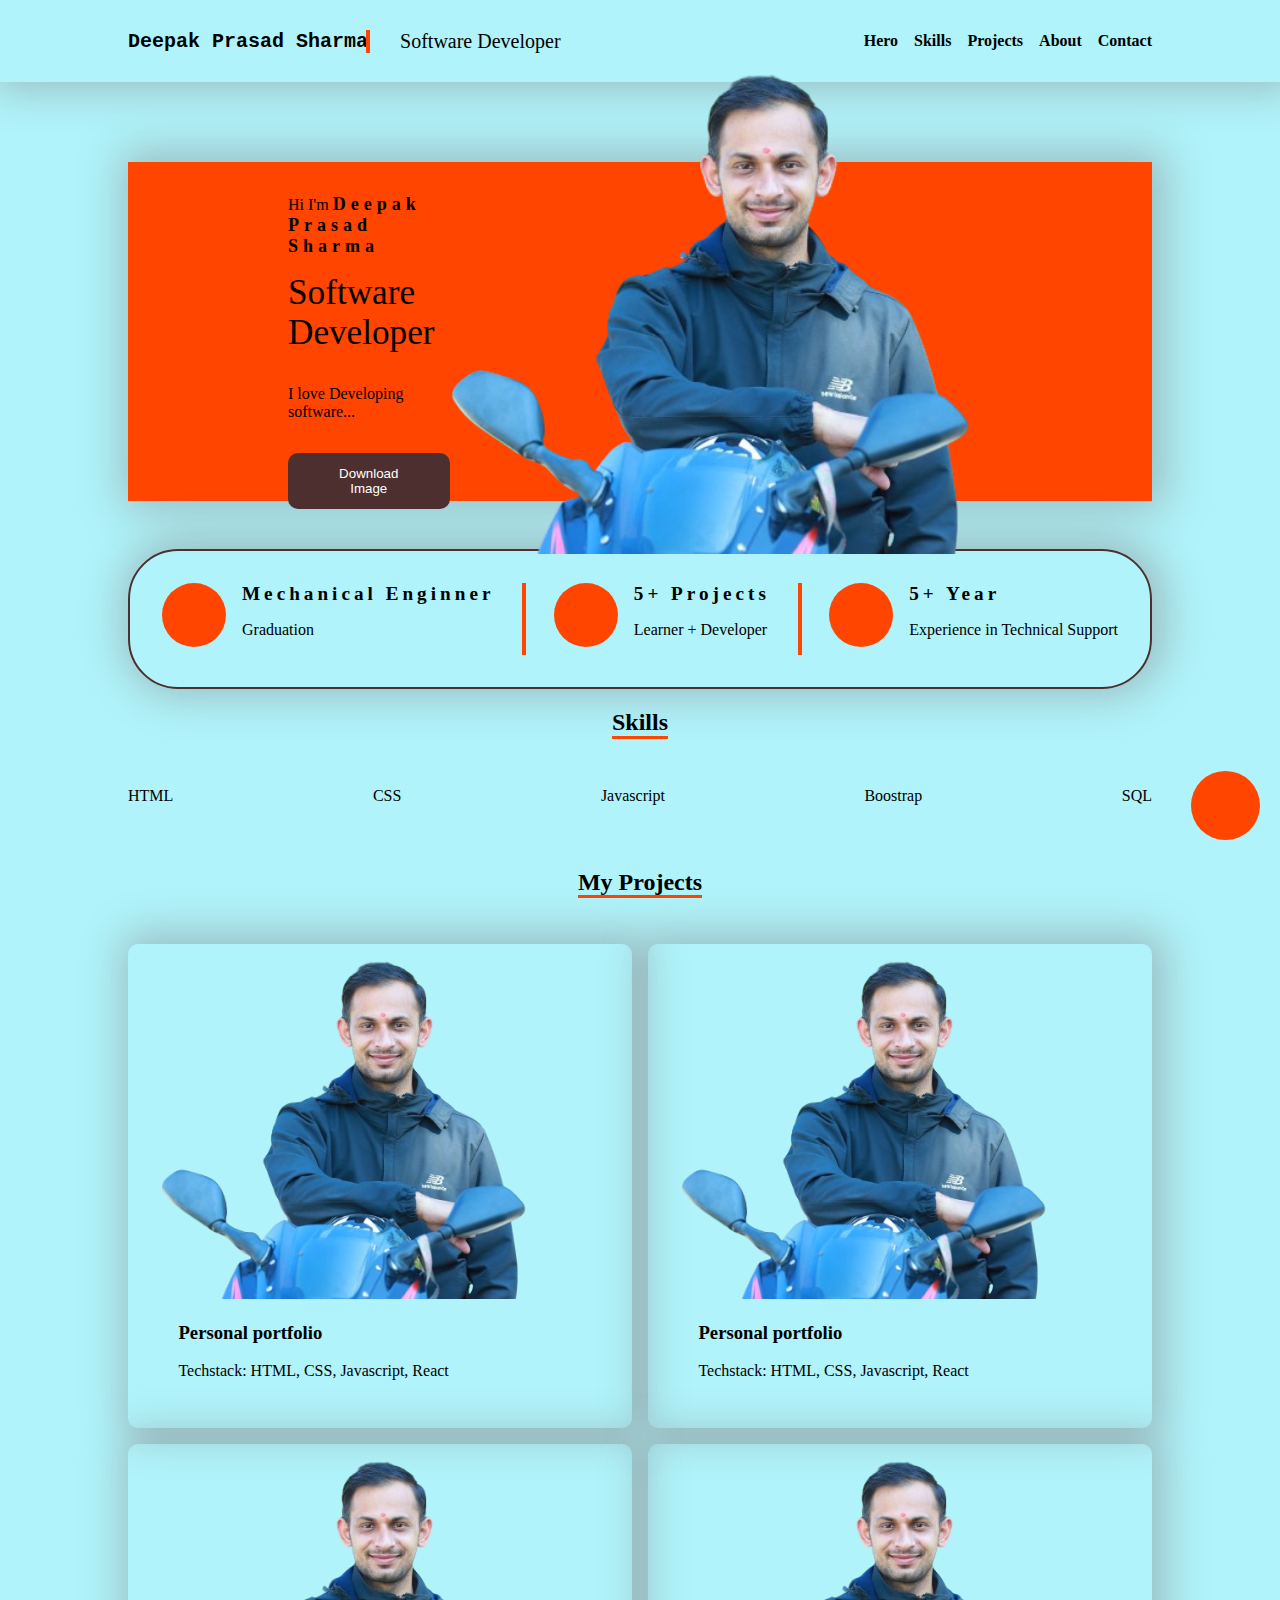
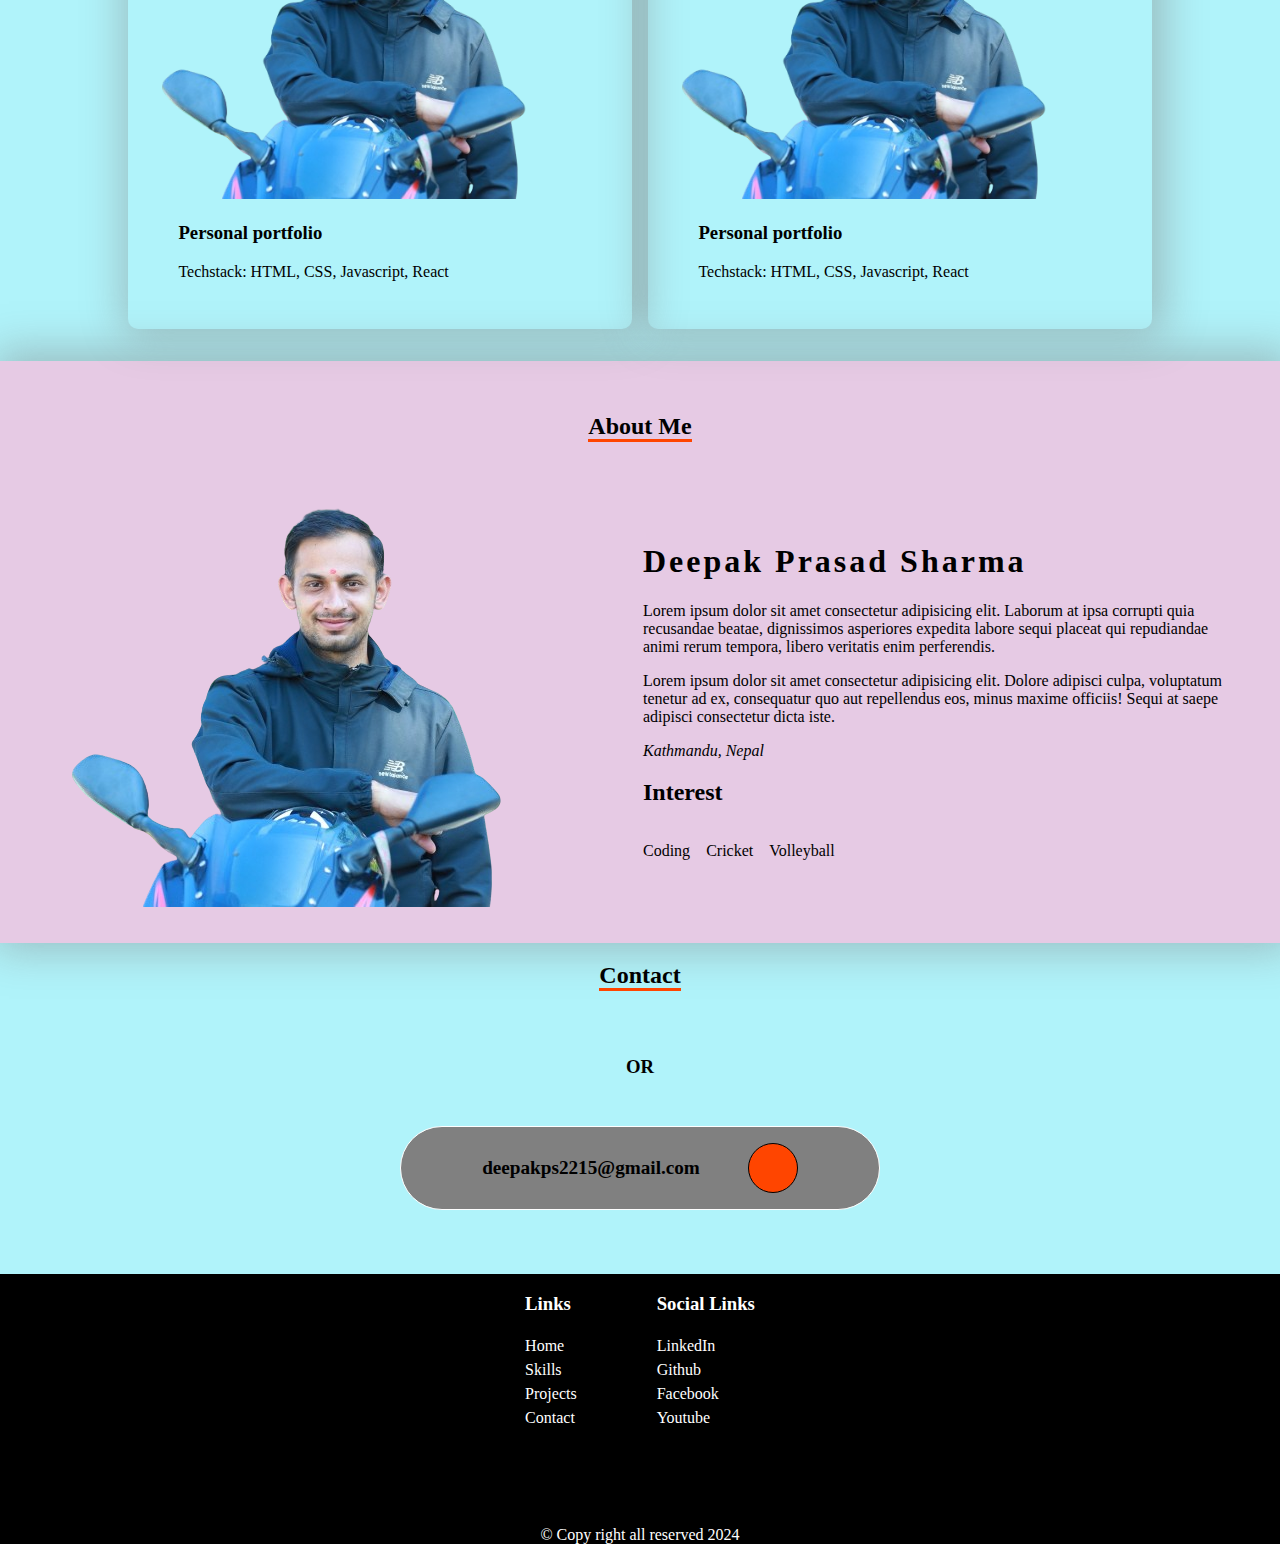
<file: index.html>
<!DOCTYPE html>
<html lang="en">
  <head>
    <meta charset="UTF-8" />
    <meta http-equiv="X-UA-Compatible" content="IE=edge" />
    <meta name="viewport" content="width=device-width, initial-scale=1.0" />
    <title>Deepak official website</title>
    <link rel="stylesheet" href="./styles.css" />
    <link
      rel="stylesheet"
      href="https://cdnjs.cloudflare.com/ajax/libs/font-awesome/6.5.2/css/all.min.css"
      integrity="sha512-SnH5WK+bZxgPHs44uWIX+LLJAJ9/2PkPKZ5QiAj6Ta86w+fsb2TkcmfRyVX3pBnMFcV7oQPJkl9QevSCWr3W6A=="
      crossorigin="anonymous"
      referrerpolicy="no-referrer"
    />

    <link rel="preconnect" href="https://fonts.googleapis.com" />
    <link rel="preconnect" href="https://fonts.gstatic.com" crossorigin />
    <link
      href="https://fonts.googleapis.com/css2?family=Montserrat:ital,wght@0,100..900;1,100..900&display=swap"
      rel="stylesheet"
    />
  </head>
  <body>
    <!-- dark mode toggle -->
    <input type="checkbox" name="checked" id="darkMode" />

    <div class="wrapper montserrat">
      <label for="darkMode">
        <i class="fa-solid fa-circle-half-stroke"></i>
      </label>
      <!-- nav bar section  -->
      <header>
        <div class="header container flex">
          <div class="logo flex">
            <div>Deepak Prasad Sharma</div>
            <div class="line">Software Developer</div>
          </div>
          <label for="scroll">
            <i class="fa-solid fa-bars"></i>
          </label>

          <input type="checkbox" id="scroll" />
          <div class="menu">
            <ul class="flex navigation">
              <li><a href="#hero">Hero</a></li>
              <li><a href="#skills">Skills</a></li>
              <li><a href="#projects">Projects</a></li>
              <li><a href="#about-me">About</a></li>
              <li><a href="#contact">Contact</a></li>
            </ul>
          </div>
        </div>
      </header>

      <!-- hero section starting -->
      <section class="hero-section container" id="hero">
        <div class="grid hero">
          <div class="left flex">
            <div>Hi I'm <span>Deepak Prasad Sharma</span></div>
            <div class="tag">Software Developer</div>
            <p>I love Developing software...</p>
            <div>
              <a href="" download>
                <button>
                  Download Image <i class="fa-solid fa-download"></i>
                </button>
              </a>
            </div>
          </div>
          <div class="right flex">
            <img src="/images/dps25.png" alt="deepak" />
          </div>
        </div>
      </section>

      <!-- banner section starting  -->
      <section class="flex banner container">
        <div class="flex info-content">
          <div class="flex flex-center icon-container">
            <i class="fa-solid fa-award"></i>
          </div>
          <div>
            <span>Mechanical Enginner</span>
            <p>Graduation</p>
          </div>
        </div>
        <div class="info-divider"></div>

        <div class="flex info-content">
          <div class="flex-center icon-container">
            <i class="fa-solid fa-award"></i>
          </div>
          <div>
            <span>5+ Projects</span>
            <p>Learner + Developer</p>
          </div>
        </div>
        <div class="info-divider"></div>

        <div class="flex info-content">
          <div class="flex-center icon-container">
            <i class="fa-solid fa-award"></i>
          </div>
          <div>
            <span>5+ Year</span>
            <p>Experience in Technical Support</p>
          </div>
        </div>
      </section>

      <!-- skills section starting  -->
      <div class="skills" id="skills">
        <h2 class="title flex-center">
          <span>Skills</span>
        </h2>
        <div class="container flex skills-container">
          <div>
            <i class="fa-brands fa-html5" style="color: orange"></i>
            <span>HTML</span>
          </div>
          <div>
            <i class="fa-brands fa-css3-alt" style="color: blue"></i>
            <span>CSS</span>
          </div>
          <div>
            <i class="fa-brands fa-js"></i>
            <span>Javascript</span>
          </div>
          <div>
            <i class="fa-brands fa-bootstrap"></i>
            <span>Boostrap</span>
          </div>
          <div>
            <i class="fa-solid fa-database"></i>
            <span>SQL</span>
          </div>
        </div>
      </div>

      <!-- project section starting  -->
      <section class="projects container" id="projects">
        <h2 class="title">
          <span>My Projects</span>
        </h2>

        <div class="grid project-container">
          <div class="project-card">
            <div class="top">
              <img src="./images/dps25.png" alt="" width="100%" />
            </div>
            <div class="bottom container">
              <div class="links">
                <a href=""><i class="fa-brands fa-github"></i></a>

                <a href="">
                  <i class="fa-brands fa-chrome"></i>
                </a>
              </div>
              <h3>Personal portfolio</h3>
              <p>Techstack: HTML, CSS, Javascript, React</p>
            </div>
          </div>
          <div class="project-card">
            <div class="top">
              <img src="./images/dps25.png" alt="" width="100%" />
            </div>
            <div class="bottom container">
              <div class="links">
                <a href=""><i class="fa-brands fa-github"></i></a>

                <a href="">
                  <i class="fa-brands fa-chrome"></i>
                </a>
              </div>
              <h3>Personal portfolio</h3>
              <p>Techstack: HTML, CSS, Javascript, React</p>
            </div>
          </div>
          <div class="project-card">
            <div class="top">
              <img src="./images/dps25.png" alt="" width="100%" />
            </div>
            <div class="bottom container">
              <div class="links">
                <a href=""><i class="fa-brands fa-github"></i></a>

                <a href="">
                  <i class="fa-brands fa-chrome"></i>
                </a>
              </div>
              <h3>Personal portfolio</h3>
              <p>Techstack: HTML, CSS, Javascript, React</p>
            </div>
          </div>

          <div class="project-card">
            <div class="top">
              <img src="./images/dps25.png" alt="" width="100%" />
            </div>
            <div class="bottom container">
              <div class="links">
                <a href=""><i class="fa-brands fa-github"></i></a>

                <a href="">
                  <i class="fa-brands fa-chrome"></i>
                </a>
              </div>
              <h3>Personal portfolio</h3>
              <p>Techstack: HTML, CSS, Javascript, React</p>
            </div>
          </div>
        </div>
      </section>

      <!-- about me section starting  -->
      <section class="about" id="about-me">
        <h2 class="title">
          <span>About Me</span>
        </h2>
        <div class="about-me flex flex-center">
          <div>
            <img src="./images/dps25.png" alt="deepak" />
          </div>
          <div class="name">
            <h1>Deepak Prasad Sharma</h1>
            <p>
              Lorem ipsum dolor sit amet consectetur adipisicing elit. Laborum
              at ipsa corrupti quia recusandae beatae, dignissimos asperiores
              expedita labore sequi placeat qui repudiandae animi rerum tempora,
              libero veritatis enim perferendis.
            </p>
            <p>
              Lorem ipsum dolor sit amet consectetur adipisicing elit. Dolore
              adipisci culpa, voluptatum tenetur ad ex, consequatur quo aut
              repellendus eos, minus maxime officiis! Sequi at saepe adipisci
              consectetur dicta iste.
            </p>
            <address>Kathmandu, Nepal</address>
            <div class="interest">
              <h2>Interest</h2>
              <div class="extra-cur flex">
                <p>Coding</p>
                <p>Cricket</p>
                <p>Volleyball</p>
              </div>
            </div>
          </div>
        </div>
      </section>

      <!-- Contact section  -->
      <section class="contact" id="contact">
        <h2 class="title">
          <span>Contact</span>
        </h2>

        <div class="flex social flex-center">
          <a
            href="https://www.linkedin.com/in/deepak-sharma-91b59420b/"
            title="Linkdin"
            ><i class="fa-brands fa-linkedin"></i
          ></a>
          <a href="" title="Github"><i class="fa-brands fa-github"></i></a>
          <a
            href="https://www.youtube.com/channel/UC_1MUM614QEoY8SjqNEzpTg"
            title="YouTube"
            ><i class="fa-brands fa-youtube"></i
          ></a>
          <a href="https://www.facebook.com/guru.sharma.9699" title="FaceBook"
            ><i class="fa-brands fa-square-facebook"></i
          ></a>
        </div>
        <h3 class="title">OR</h3>

        <div class="flex-center">
          <a href="" class="email-section flex-center">
            <span>deepakps2215@gmail.com</span>
            <div class="email-icon flex-center">
              <i class="fa-solid fa-paper-plane"></i>
            </div>
          </a>
        </div>
      </section>

      <!-- Footer section  -->
      <footer class="flex-center">
        <div class="top flex">
          <div class="links">
            <h3>Links</h3>
            <ul>
              <li><a href="#hero">Home</a></li>
              <li><a href="#skills">Skills</a></li>
              <li><a href="#projects">Projects</a></li>
              <li><a href="#contact">Contact</a></li>
            </ul>
          </div>
          <div class="socials">
            <h3>Social Links</h3>
            <ul>
              <li>
                <a href="https://www.linkedin.com/in/deepak-sharma-91b59420b/"
                  >LinkedIn</a
                >
              </li>
              <li><a href="#">Github</a></li>
              <li>
                <a href="https://www.facebook.com/guru.sharma.9699">Facebook</a>
              </li>
              <li>
                <a
                  href="https://www.youtube.com/channel/UC_1MUM614QEoY8SjqNEzpTg"
                  >Youtube</a
                >
              </li>
            </ul>
          </div>
        </div>
        <div class="bottom">&copy; Copy right all reserved 2024</div>
      </footer>

      <a href="#hero">
        <div class="goUp flex-center">
          <i class="fa-solid fa-chevron-up"></i>
        </div>
      </a>
    </div>
  </body>
</html>
</file>
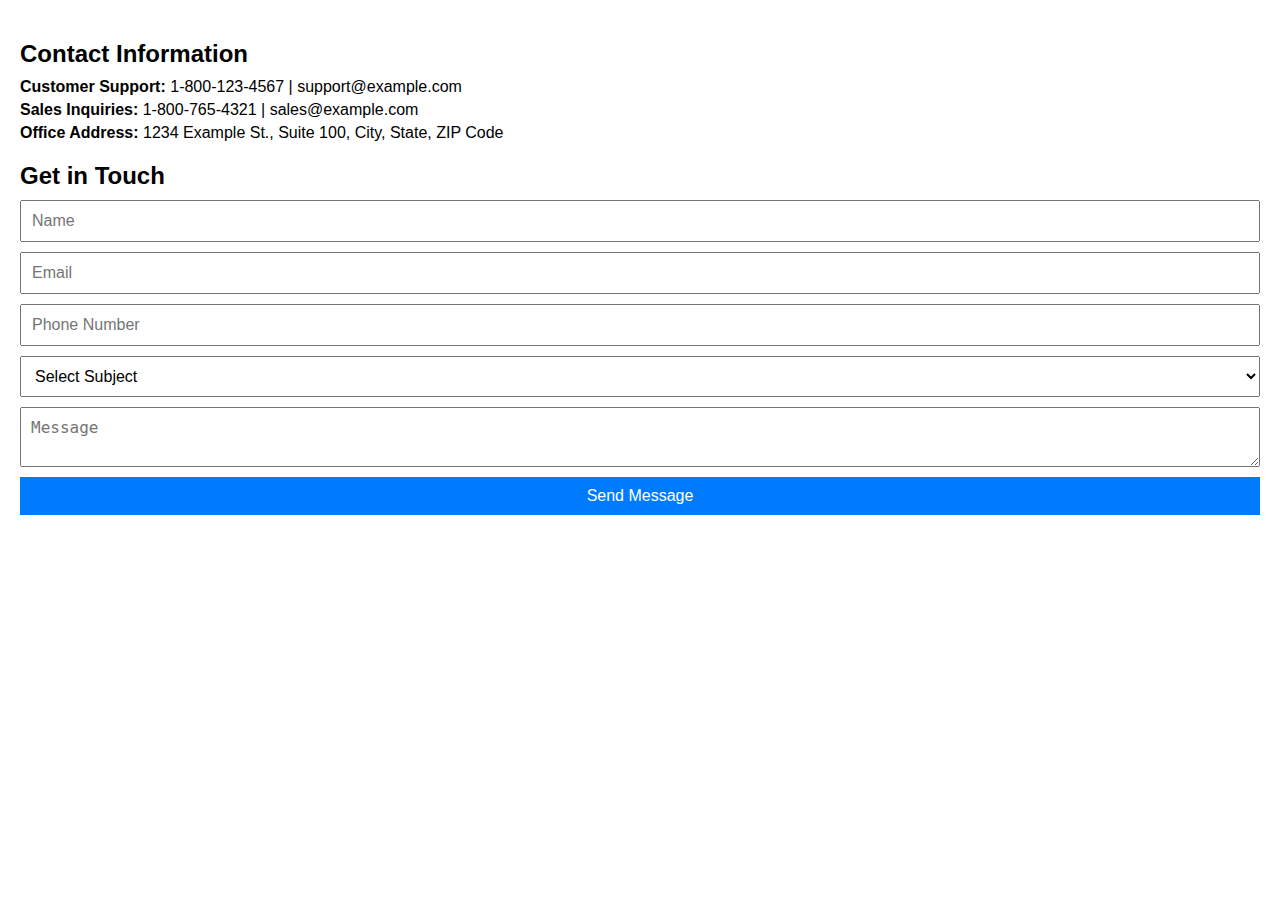
<file: contactForm.html>
<!DOCTYPE html>
<html lang="en">
  <head>
    <meta charset="UTF-8" />
    <meta name="viewport" content="width=device-width, initial-scale=1.0" />
    <title>Contact Us</title>
    <style>
      body {
        font-family: Arial, sans-serif;
        margin: 0;
        padding: 0;
      }
      .contact-page {
        padding: 20px;
      }
      .contact-info,
      .contact-form {
        margin-bottom: 20px;
      }
      .contact-info h2,
      .contact-form h2 {
        margin-bottom: 10px;
      }
      .contact-info p {
        margin: 5px 0;
      }
      .contact-form form {
        display: flex;
        flex-direction: column;
      }
      .contact-form input,
      .contact-form textarea,
      .contact-form select,
      .contact-form button {
        margin-bottom: 10px;
        padding: 10px;
        font-size: 16px;
      }
      .contact-form button {
        background-color: #007bff;
        color: white;
        border: none;
        cursor: pointer;
      }
      .contact-form button:hover {
        background-color: #0056b3;
      }
      .success-message {
        display: none;
        color: green;
      }
    </style>
  </head>
  <body>
    <div class="contact-page">
      <div class="contact-info">
        <h2>Contact Information</h2>
        <p>
          <strong>Customer Support:</strong> 1-800-123-4567 |
          support@example.com
        </p>
        <p>
          <strong>Sales Inquiries:</strong> 1-800-765-4321 | sales@example.com
        </p>
        <p>
          <strong>Office Address:</strong> 1234 Example St., Suite 100, City,
          State, ZIP Code
        </p>
      </div>
      <div class="contact-form">
        <h2>Get in Touch</h2>
        <form id="contactForm">
          <input type="text" name="name" placeholder="Name" required />
          <input type="email" name="email" placeholder="Email" required />
          <input type="tel" name="phone" placeholder="Phone Number" />
          <select name="subject" required>
            <option value="">Select Subject</option>
            <option value="support">Customer Support</option>
            <option value="sales">Sales Inquiry</option>
            <option value="appointment">Schedule Appointment</option>
            <option value="general">General Inquiry</option>
          </select>
          <textarea name="message" placeholder="Message" required></textarea>
          <button type="submit">Send Message</button>
        </form>
        <div class="success-message">
          Thank you for reaching out! We will get back to you within 24 hours.
        </div>
      </div>
    </div>

    <script>
      document
        .getElementById("contactForm")
        .addEventListener("submit", function (event) {
          event.preventDefault();
          document.querySelector(".success-message").style.display = "block";
        });
    </script>
  </body>
</html>
</file>
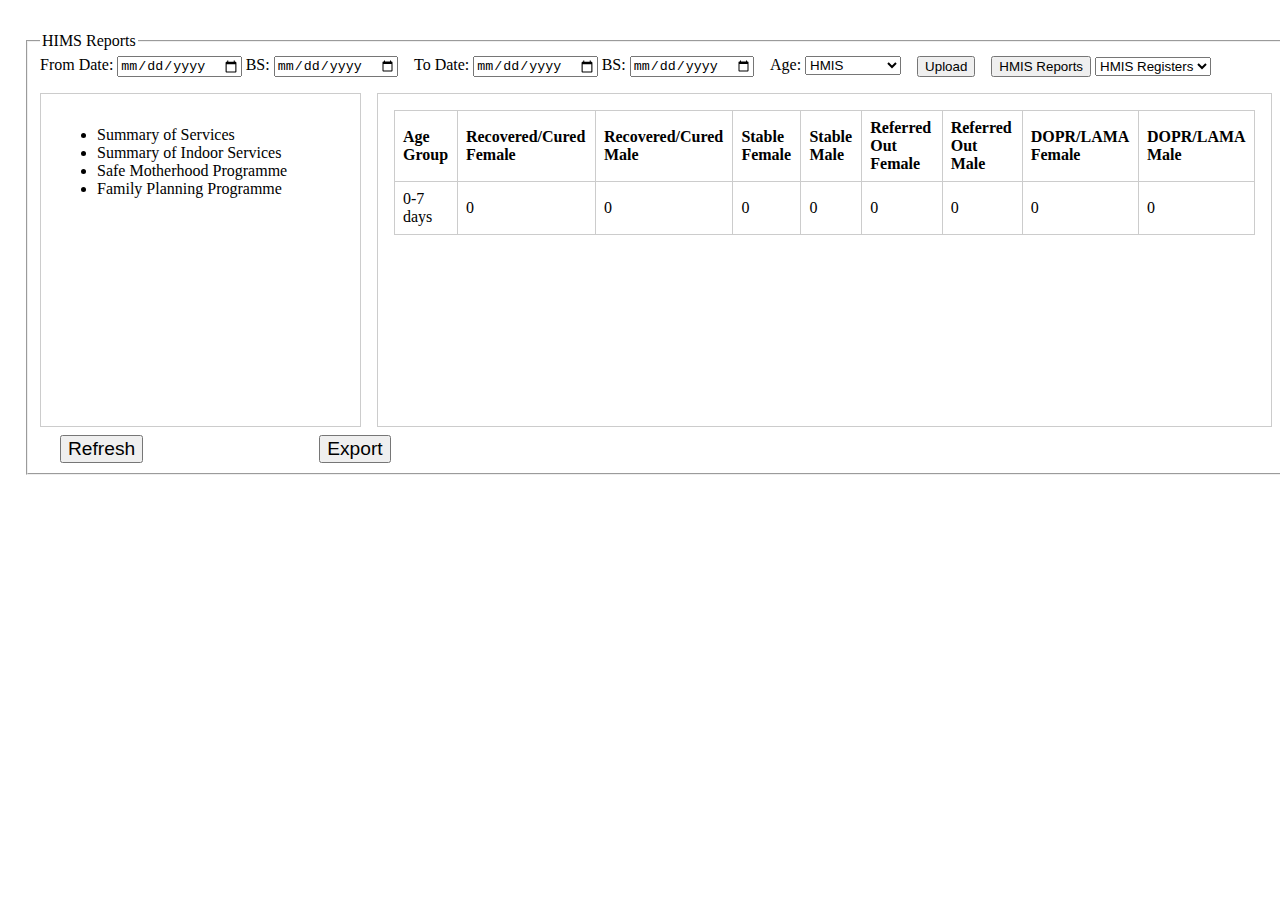
<file: HIMS.html>
<!DOCTYPE html>
<html lang="en">
  <head>
    <meta charset="UTF-8" />
    <meta http-equiv="X-UA-Compatible" content="IE=edge" />
    <meta name="viewport" content="width=device-width, initial-scale=1.0" />
    <title>HIMS Report</title>
    <link rel="stylesheet" href="./hims.css" />
    <link
      rel="stylesheet"
      href="https://cdnjs.cloudflare.com/ajax/libs/font-awesome/6.5.2/css/all.min.css"
      integrity="sha512-SnH5WK+bZxgPHs44uWIX+LLJAJ9/2PkPKZ5QiAj6Ta86w+fsb2TkcmfRyVX3pBnMFcV7oQPJkl9QevSCWr3W6A=="
      crossorigin="anonymous"
      referrerpolicy="no-referrer"
    />
  </head>
  <body>
    <form action="" class="HIMS">
      <fieldset class="container">
        <legend>HIMS Reports</legend>
        <div class="filters">
          <div>
            <label for="from-date">From Date:</label>
            <input class="from-date" type="date" id="from-date" />
            <label for="from-date-bs">BS:</label>
            <input class="from-date-bs" type="date" id="from-date-bs" />
          </div>
          <div>
            <label for="to-date">To Date:</label>
            <input class="to-date" type="date" id="to-date" />
            <label for="to-date-bs">BS:</label>
            <input class="to-date-bs" type="date" id="to-date-bs" />
          </div>
          <div>
            <label for="age-group">Age:</label>
            <select name="age" id="age-group">
              <option value="#">HMIS</option>
              <option value="first">0-6 Months</option>
              <option value="second">7-11 Months</option>
              <option value="third">1-6 Years</option>
            </select>
          </div>
          <div>
            <input
              type="button"
              name="upload-btn"
              id="upload-btn"
              value="Upload"
            />
          </div>
          <div>
            <input type="button" value="HMIS Reports" />
            <select name="register" id="register">
              <option value="#">HMIS Registers</option>
            </select>
          </div>
        </div>
        <div class="services-reports">
          <div class="services">
            <ul>
              <li class="collapsible">
                Summary of Services
                <ul class="nested">
                  <li id="hos-ser">Hospital Services</li>
                  <li>Emergency Services</li>
                  <li>Diagnostic/Other Services</li>
                  <li>Free Service for Impoverished Citizen</li>
                </ul>
              </li>
              <li class="collapsible">
                Summary of Indoor Services
                <ul class="nested">
                  <li>Inpatient Outcome</li>
                  <li>Neonate Form</li>
                  <li>Maternal Age</li>
                  <li>Medico-Legal Cases</li>
                  <li>Type of Surgeries</li>
                  <li>Death Information</li>
                  <li>Free Heath service summary</li>
                  <li>Social Security Programme</li>
                  <li>Inpatient Morbidity</li>
                  <li>Hospital Mortality</li>
                </ul>
              </li>
              <li>Safe Motherhood Programme</li>
              <li>Family Planning Programme</li>
            </ul>
          </div>

          <div class="report-table" id="age-group-report">
            <table id="age-group">
              <thead>
                <tr>
                  <th>Age Group</th>
                  <th>Recovered/Cured Female</th>
                  <th>Recovered/Cured Male</th>
                  <th>Stable Female</th>
                  <th>Stable Male</th>
                  <th>Referred Out Female</th>
                  <th>Referred Out Male</th>
                  <th>DOPR/LAMA Female</th>
                  <th>DOPR/LAMA Male</th>
                </tr>
              </thead>
              <tbody>
                <tr>
                  <td>0-7 days</td>
                  <td>0</td>
                  <td>0</td>
                  <td>0</td>
                  <td>0</td>
                  <td>0</td>
                  <td>0</td>
                  <td>0</td>
                  <td>0</td>
                </tr>
                <!-- More rows as needed -->
              </tbody>
            </table>
          </div>
        </div>
        <div class="left-footer">
          <div class="refresh-btn">
            <input type="button" value="Refresh" />
          </div>
          <div class="export-btn">
            <input type="button" value="Export" />
          </div>
        </div>
      </fieldset>
    </form>

    <script>
      document.querySelectorAll(".collapsible").forEach((item) => {
        item.addEventListener("click", () => {
          item.classList.toggle("active");
        });
      });
    </script>
  </body>
</html>
</file>
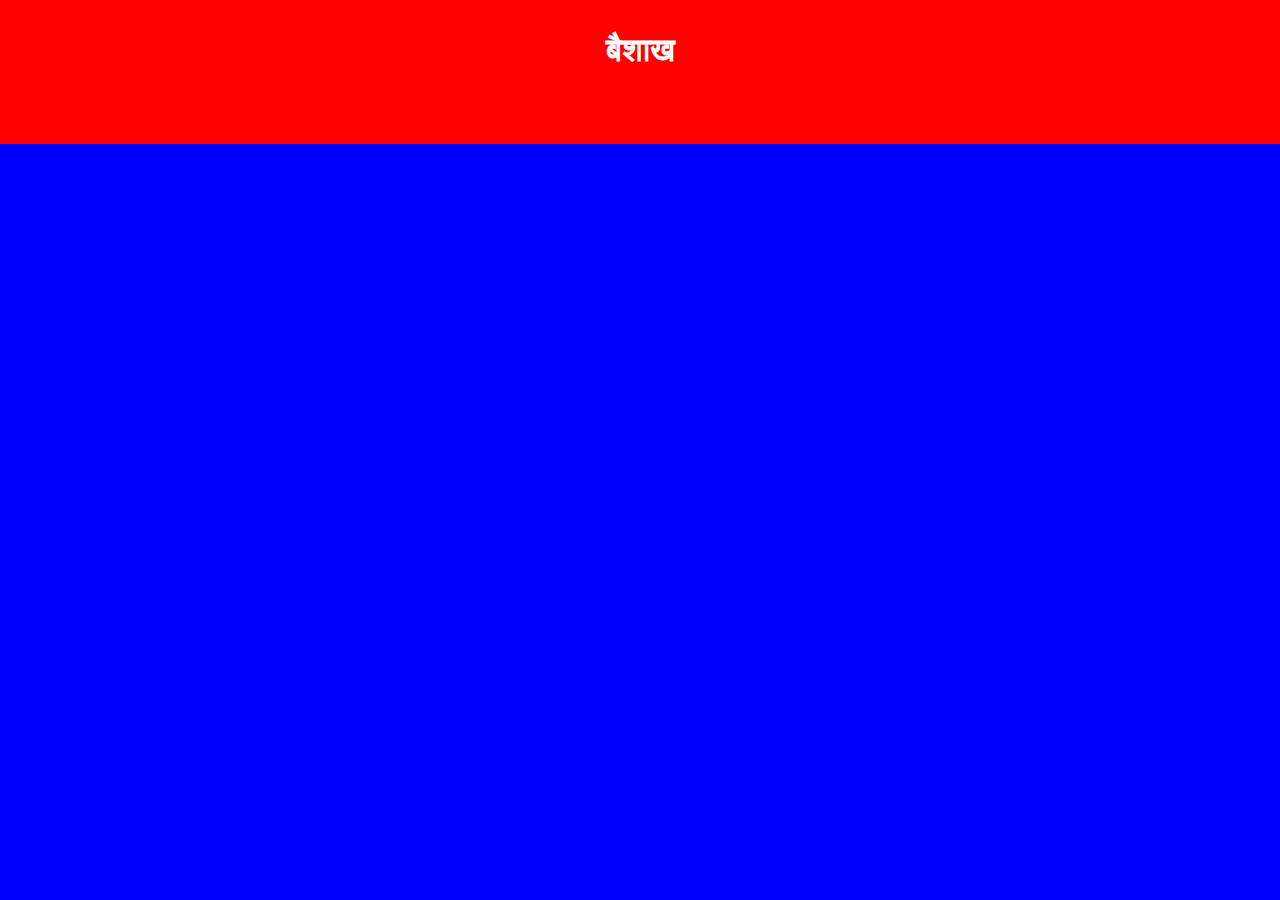
<file: new.html>
<!DOCTYPE html>
<html lang="en">
  <head>
    <title>Anish</title>
    <link rel="stylesheet" href="./New.css" />

    <style></style>
  </head>
  <body>
    <div><h1>बैशाख</h1></div>
  </body>
</html>
</file>
<file: styles.css>
:root {
  --orange-red: orangered;
  --dark-mode: rgb(77, 47, 47);

  --body-bg: rgba(133, 237, 247, 0.651);
  --text-color: var(--dark-mode);

  --border-color: white;

  --dark-bg: var(--dark-mode);
  --dark-text-color: white;

  --shadow: 4px -2px 40px 9px rgb(128, 128, 128, 0.465);
}
.container {
  width: 80%;
  margin: auto;
  max-width: 1400px;
}
* {
  box-sizing: border-box;
}
body {
  margin: 0;
}

.flex {
  display: flex;
  gap: 1rem;
}
.flex-center {
  display: flex;
  justify-content: center;
  align-items: center;
}
.grid {
  display: grid;
  gap: 1rem;
}
a {
  text-decoration: none;
  color: inherit;
}
.wrapper {
  background-color: var(--body-bg);
  min-height: 100vh;
}
.title {
  text-align: center;
  margin-bottom: 3rem;
}
.title span {
  border-bottom: 3px solid var(--orange-red);
}

/* .montserrat {
  font-family: "Montserrat", sans-serif;
  font-optical-sizing: auto;
  font-weight: weight;
  font-style: normal;
} */

/* nav bar section  */
header {
  background-color: var(--skyblue-color);
  position: static;
  top: 0;
  box-shadow: var(--shadow);
}
header .header {
  justify-content: space-between;
  align-items: center;
  padding: 1rem 0;
}
.logo {
  color: black;
  position: relative;
  font-size: 20px;
}
.logo :first-child {
  font-family: monospace, sans-serif;
  font-weight: 600;
  margin-right: 1rem;
}
.line::before {
  content: "";
  background: var(--orange-red);
  width: 4px;
  height: 100%;
  position: absolute;
  left: 55%;
}
.navigation {
  list-style: none;
  font-weight: bold;
}
.navigation li:hover {
  background-color: var(--orange-red);
  transition: all 0.4s;
}

.menu ul {
  justify-content: space-between;
  gap: 1rem;
}

/* dark mode toggler */
[for="darkMode"] {
  position: fixed;
  top: 7rem;
  left: 3rem;
}
[for="darkMode"]:hover {
  cursor: pointer;
  transform: scale(1.1);
  transition: all 0.4s;
}

#darkMode:checked + .wrapper {
  /* zoom: 2; */
  --body-bg: var(--dark-bg);
  color: var(--dark-text-color);
  --border-color: var(--dark-mode);
}
#darkMode {
  display: none;
}

/* hero section css starting */
.hero-section {
  margin-top: 5rem;
  max-height: 60vh;
}
.hero {
  background: var(--orange-red);
  grid-template-areas: "left right";
  padding: 2rem;
  box-shadow: var(--shadow);
}
.left {
  grid-area: left;
  flex-direction: column;
  margin-left: 10vw;
  justify-content: center;
}
.left div span {
  font-weight: bolder;
  font-size: 18px;
  letter-spacing: 5px;
}
.left button {
  background: var(--dark-bg);
  color: var(--dark-text-color);
  padding: 0.8rem 2rem;
  border: none;
  border-radius: 10px;
  cursor: pointer;
}
.left button:hover {
  font-size: 20px;
  background-color: green;
  transition: all 2s;
}
.left .tag {
  font-size: 2.2rem;
}
.right {
  grid-area: right;
  justify-content: end;
  align-items: left;
  margin-top: -9rem;
}
.right img {
  height: 110%;
}

/* banner section  */
.banner {
  margin-top: 3rem;
  border: 2px solid var(--dark-mode);
  padding: 2rem;
  justify-content: space-between;
  box-shadow: var(--shadow);
  border-radius: 50px;
}

.info-content .icon-container {
  background: var(--orange-red);
  width: 4rem;
  height: 4rem;
  border-radius: 50%;
  font-size: 30px;
}
.info-divider {
  background: var(--orange-red);
  width: 4px;
}
.info-content div span {
  font-weight: 600;
  font-size: 1.2rem;
  letter-spacing: 4px;
}
.icon-container:hover {
  background: rgb(166, 250, 63);
  transform: scale(1.4);
}
/* skills section css starting */
.skills-container {
  justify-content: space-between;
}
.skills-container > div {
  display: flex;
  flex-direction: column;
  align-items: center;
}
.skills-container > div i {
  font-size: 3.5rem;
  cursor: pointer;
}
.skills-container > div:hover {
  transition: all 0.6s;

  transform: scale(1.8);
}
/* project section  */
.projects {
  margin-top: 4rem;
}
.projects .project-container {
  grid-template-columns: repeat(2, 1fr);
}
.projects .project-card {
  border-radius: 10px;
  box-shadow: var(--shadow);
  padding-bottom: 2rem;
}
.project-card .links {
  display: flex;
  gap: 2rem;
  justify-content: center;
}

/* about me starting */
.about {
  margin-top: 2rem;
  background: rgb(230, 202, 228);
  padding: 2rem;
  box-shadow: var(--shadow);
}
.name h1 {
  letter-spacing: 3px;
  font-weight: 600;
}
.extra-cur p:hover {
  background: var(--orange-red);
  color: white;
  border: 2px solid blue;
  border-radius: 5px;
  cursor: pointer;
  transform: scale(2);
}
/* contact section starting */
.social {
  font-size: 4rem;
  gap: 3rem;
}
.email-section {
  border: 1px solid var(--border-color);
  background: grey;
  padding: 1rem;
  border-radius: 5rem;
  color: #ffffffec;
  gap: 3rem;
  width: 30rem;
  font-size: 1.2rem;
  font-weight: bold;
  color: black;
}
.email-icon {
  border: 1px solid black;
  color: #000;
  border-radius: 50%;
  padding: 1.5rem;
  font-size: 2.1rem;
  background: var(--orange-red);
}

/* footer section starting */
footer {
  min-height: 30vh;
  background: black;
  color: white;
  margin-top: 4rem;
  flex-direction: column;
}
footer .top {
  margin-bottom: 5rem;
  gap: 5rem;
}
footer .top ul {
  list-style: none;
  padding-inline-start: 0;
}
footer .top ul li {
  line-height: 1.5rem;
}
footer .top ul li:hover {
  background: var(--orange-red);
}

/* Go up section  */
.goUp {
  font-size: 2.5rem;
  background: var(--orange-red);
  width: 4.3rem;
  height: 4.3rem;
  border-radius: 50%;
  position: fixed;
  right: 20px;
  bottom: 60px;
}
#scroll {
  display: none;
}
[for="scroll"] {
  display: none;
}

/* media query starting */
@media (max-width: 768px) {
  [for="scroll"] {
    cursor: pointer;
    display: block;
  }
  .menu {
    position: absolute;
    background: var(--body-bg);
    width: 250px;
    height: 100vh;
    top: 3.7rem;
    box-shadow: var(--shadow);
    left: 100vw;
    transition: all 0.6s;
  }
  .menu .navigation {
    flex-direction: column;
    font-size: 1.3rem;
  }
  .menu .navigation li {
    line-height: 2.5rem;
  }
  #scroll:checked + .menu {
    left: calc(100vw - 250px);
  }
}
</file>
<file: hims.css>
.HIMS {
  margin-top: 1rem;
  padding: 1rem;
}
.container {
  width: 100%;
  display: flex;
  flex-direction: column;
  gap: 1rem;
}

.filters,
.services-reports {
  display: flex;
  gap: 1rem;
}
.services {
  flex: 1;
  border: 1px solid #ccc;
  padding: 1rem;
  overflow-y: auto;
  height: 300px;
}
.report-table {
  flex: 3;
  border: 1px solid #ccc;
  padding: 1rem;
  overflow-x: auto;
}
table {
  width: 100%;
  border-collapse: collapse;
}
th,
td {
  border: 1px solid #ccc;
  padding: 8px;
  text-align: left;
}
.collapsible {
  cursor: pointer;
  user-select: none;
}
.nested {
  display: none;
}
.active > .nested {
  display: block;
}
.left-footer {
  display: flex;
  gap: 11rem;
  margin: -0.5rem 0px 0px 20px;
}
.left-footer div input {
  font-size: 1.2rem;
  cursor: pointer;
}
</file>
<file: New.css>
body {
  background: blue;
}
div {
  text-align: center;
  background: red;
  color: white;
  margin: auto;
}
body {
  margin: 0;
}
div h1 {
  width: 10rem;
  height: 5rem;
  margin: auto;
  padding: 2rem;
}

h1:hover {
  font-size: 3rem;
  color: green;
  background: orange;
  cursor: pointer;
  transition: all 0.6s;
}
</file>
